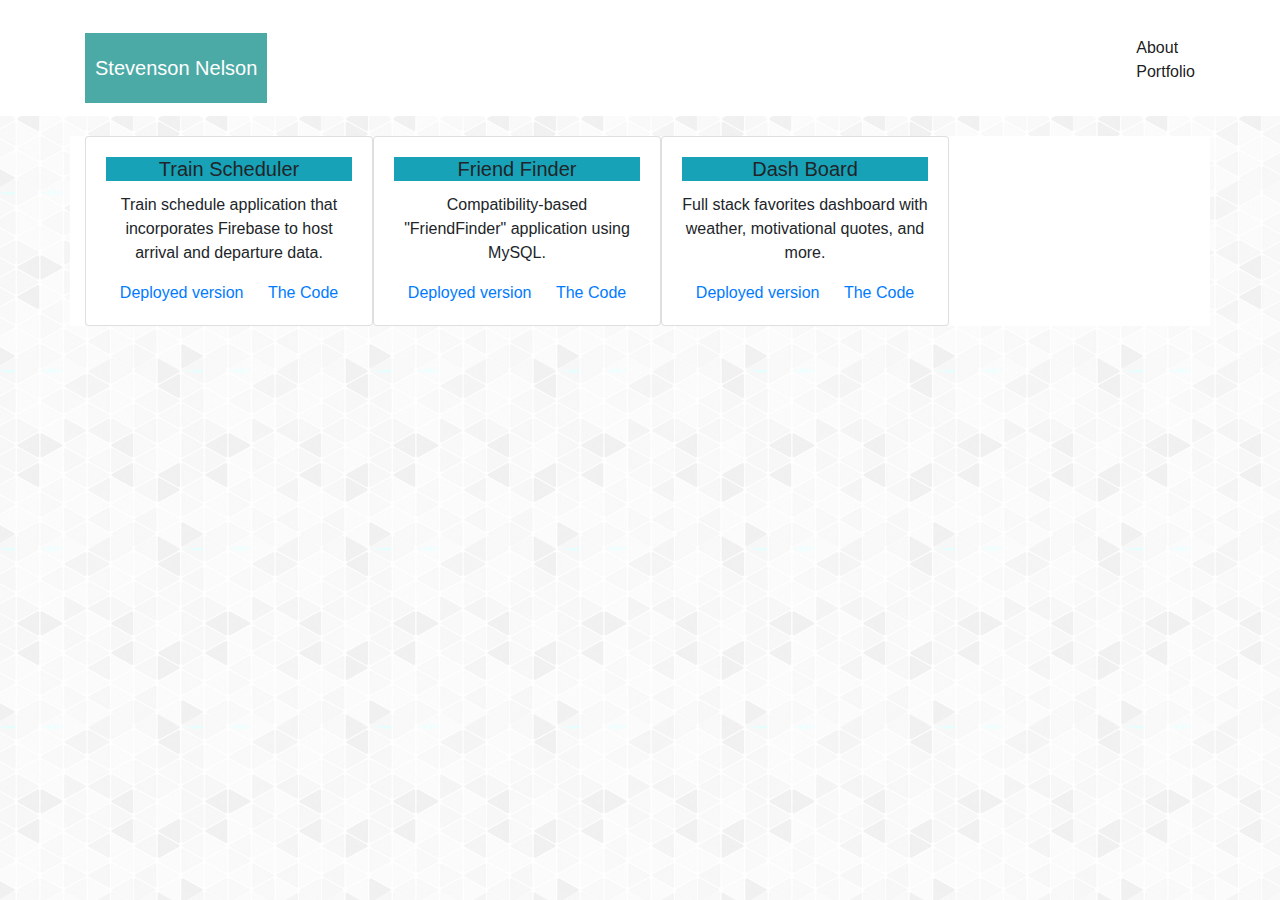
<file: portfolio.html>
<!DOCTYPE html>
<html lang="en">

<head>
  <meta charset="UTF-8">
  <meta name="viewport" content="width=device-width, initial-scale=1.0">
  <meta http-equiv="X-UA-Compatible" content="ie=edge">
  <title>Portfolio</title>
  <link rel="stylesheet" href="https://stackpath.bootstrapcdn.com/bootstrap/4.3.1/css/bootstrap.min.css"
    integrity="sha384-ggOyR0iXCbMQv3Xipma34MD+dH/1fQ784/j6cY/iJTQUOhcWr7x9JvoRxT2MZw1T" crossorigin="anonymous">
  <link rel="stylesheet" href="style.css">
  <!-- <link rel="stylesheet" href="path/to/font-awesome/css/font-awesome.min.css"> -->
</head>

<body>
  <nav class="navbar navbar-light greenHeader">
    <div class="container">
      <span class="name navbar-brand mb-0 h1 text-white">Stevenson Nelson</span>
      <span class="navbar-text">
        <ul>
          <a href="index.html">
            <li>About</li>
          </a>
          <!-- <a href="contact.html"><li>Contact</li></a> -->
          <a href="portfolio.html">
            <li>Portfolio</li>
          </a>
        </ul>
      </span>
    </div>
  </nav>

  <div class="container">
    <div class="row col-sm-12 text-center">
      <div class="card" style="width: 18rem;">
        <div class="card-body">
          <h5 class="card-title bg-info">Train Scheduler</h5>
          <p class="card-text">Train schedule application that incorporates Firebase to host arrival and departure data.</p>
          <a href="https://nelson521.github.io/Train-Scheduler/" class="card-link">Deployed version</a>
          <a href="https://github.com/nelson521/Train-Scheduler" class="card-link">The Code</a>
        </div>
      </div>
      <div class="card" style="width: 18rem;">
          <div class="card-body">
            <h5 class="card-title bg-info">Friend Finder</h5>
            <p class="card-text">Compatibility-based "FriendFinder" application using MySQL.</p>
            <a href="https://nelson521.github.io/friend-finder/" class="card-link">Deployed version</a>
            <a href="https://github.com/nelson521/friend-finder" class="card-link">The Code</a>
          </div>
        </div>
        <div class="card" style="width: 18rem;">
            <div class="card-body">
              <h5 class="card-title bg-info">Dash Board</h5>
              <p class="card-text">Full stack favorites dashboard with weather, motivational quotes, and more.</p>
              <a href="https://newappexample2.herokuapp.com/" class="card-link">Deployed version</a>
              <a href="https://github.com/nelson521/project2" class="card-link">The Code</a>
            </div>

          </div>
    </div>

  </div>
</body>

</html>
</file>
<file: style.css>
*{
  padding: 0;
  margin: 0;
  box-sizing: border-box;
}

body{
  background-image: url("img/gplaypattern.png")
}

.container{
  background-color: white;
  margin-top: 20px;
}

.navbar{
  background-color: hsl(0, 0%, 100%);
}


.name{
  background-color: hsl(177, 39%, 48%);
  color: white;
  padding: 20px 10px;
  font-family: 'Georgia', Times, Times 'New Roman', serif;
}

ul{
  list-style-type: none;
  float: right;
}

.teal{
  color: hsl(177, 39%, 48%);
}

hr{
  border-top: solid 2px #dddddd;
}

.greenHeader h3{
  background-color: hsl(177, 39%, 48%);
  width: 31%;
}
</file>
